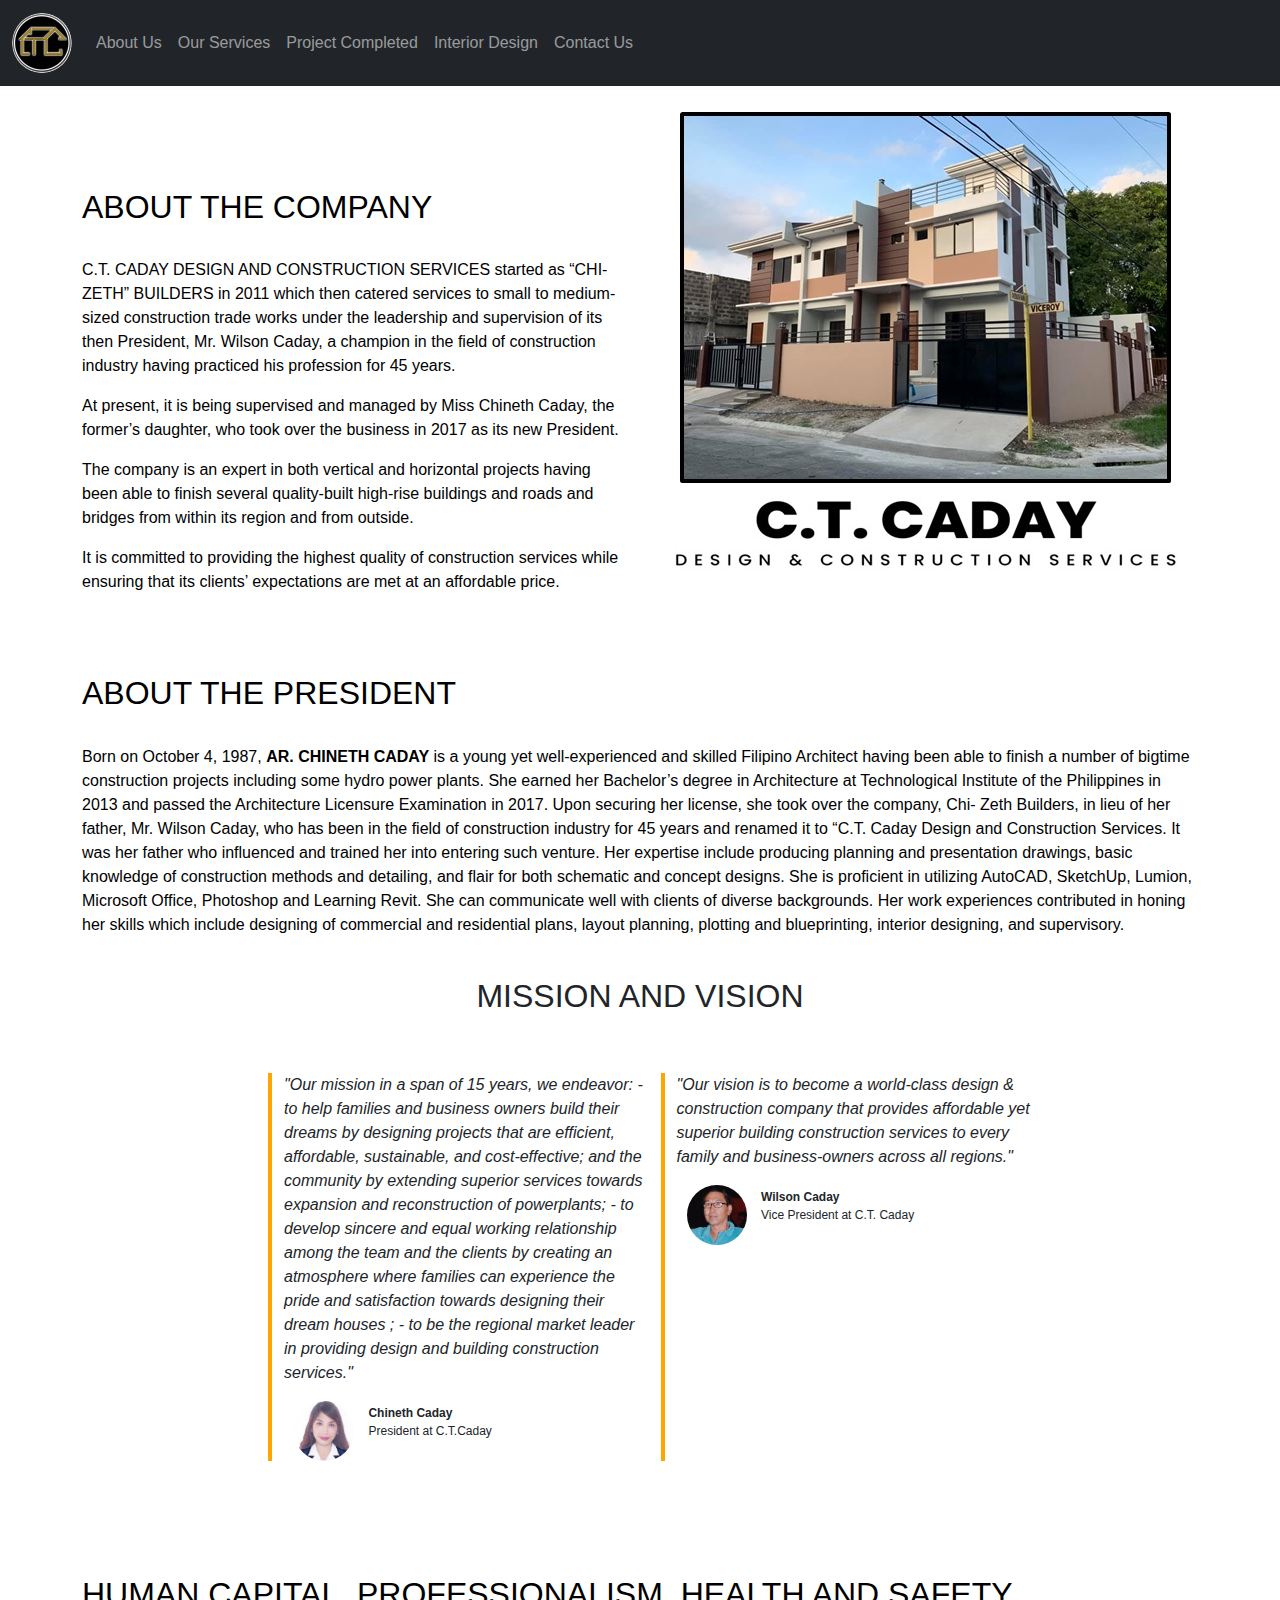
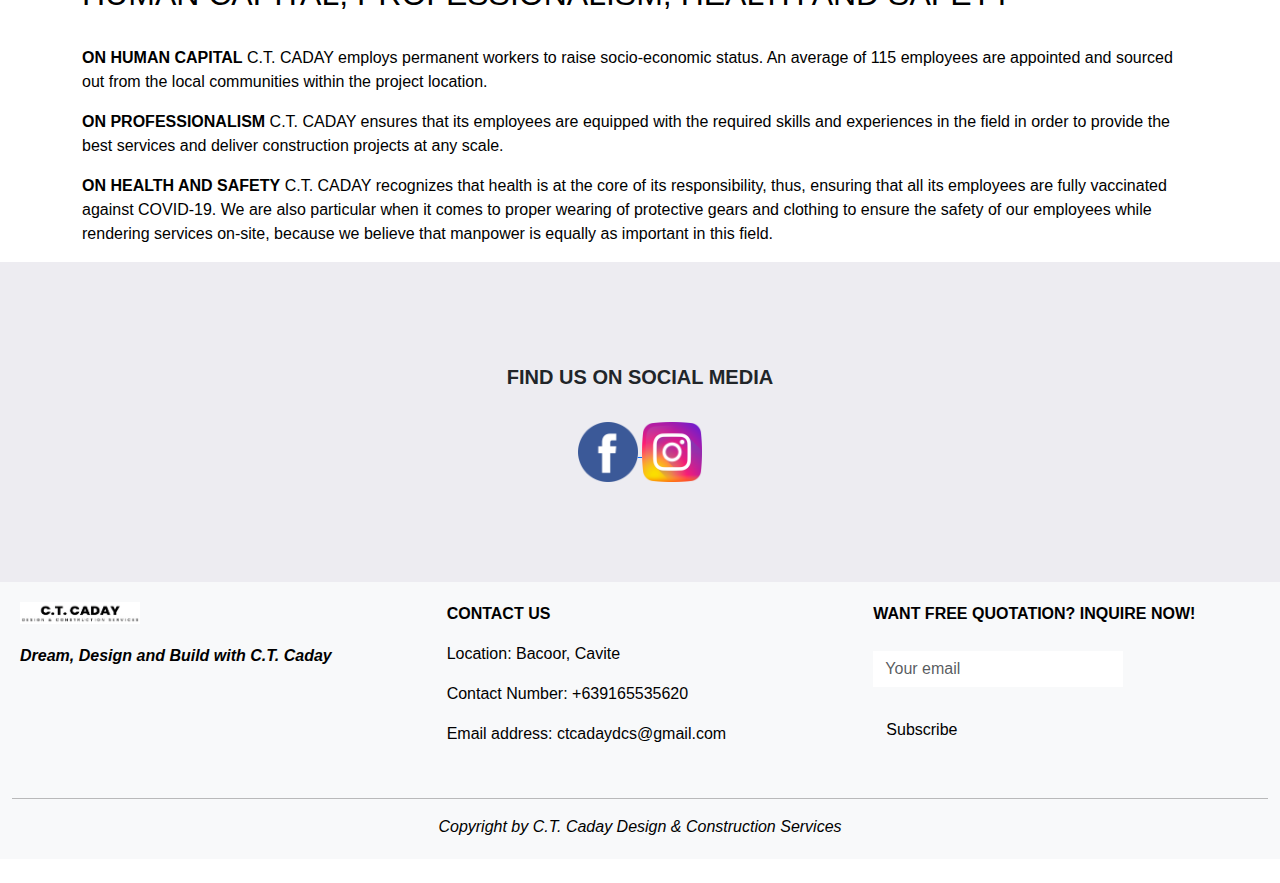
<file: index.html>
<!DOCTYPE html>
<html lang="en">

<head>
    <meta charset="UTF-8">
    <meta http-equiv="X-UA-Compatible" content="IE=edge">
    <meta name="viewport" content="width=device-width, initial-scale=1.0">
    <link href="https://cdn.jsdelivr.net/npm/bootstrap@5.2.3/dist/css/bootstrap.min.css" rel="stylesheet">
    <script src="https://cdn.jsdelivr.net/npm/bootstrap@5.2.3/dist/js/bootstrap.bundle.min.js"></script>
    <link rel="stylesheet" href="style.css">
    <link rel="stylesheet" href="https://stackpath.bootstrapcdn.com/font-awesome/4.7.0/css/font-awesome.min.css">
    <title>CTCaday Construction</title>
</head>

<body>
    <!---navbar start-->

    <nav class="navbar navbar-expand-sm bg-dark navbar-dark fixed-top">
        <div class="container-fluid">
            <a class="navbar-brand" href="index.html"> <img src="ctlogo.jpg" alt="Logo" style="width:60px;"
                    class="rounded-pill"> </a>
            <button class="navbar-toggler" type="button" data-bs-toggle="collapse" data-bs-target="#collapsibleNavbar">
                <span class="navbar-toggler-icon"></span>
            </button>
            <div class="collapse navbar-collapse" id="collapsibleNavbar">
                <ul class="navbar-nav">
                    <li class="nav-item">
                        <a class="nav-link" href="index.html">About Us</a>
                    </li>
                    <li class="nav-item">
                        <a class="nav-link" href="services.html">Our Services</a>
                    </li>
                    <li class="nav-item">
                        <a class="nav-link" href="projects.html">Project Completed</a>
                    </li>
                    <li class="nav-item">
                        <a class="nav-link" href="interior.html">Interior Design</a>
                    </li>
                    <li class="nav-item">
                        <a class="nav-link" href="contact.html">Contact Us</a>
                    </li>
                </ul>
            </div>
        </div>
    </nav>

    <!---banner-->
    <section id="banner">
        <div class="container">
            <div class="row">
                <div class="col-md-6">
                    <h1 class="HTitle"> </h1>
                    <br>
                    <h2> ABOUT THE COMPANY</h2>
                    <br>
                    <p> C.T. CADAY DESIGN AND CONSTRUCTION SERVICES started as “CHI-ZETH” BUILDERS in 2011 which then
                        catered services to small to medium-sized construction trade works under the leadership and
                        supervision of its then President, Mr. Wilson Caday, a champion in the field of construction
                        industry having practiced his profession for 45 years.</p>
                    <p>At present, it is being supervised and managed by Miss Chineth Caday, the former’s daughter,
                        who took over the business in 2017 as its new President. </p>

                    <p>The company is an expert in both vertical and horizontal projects having been able to finish
                        several quality-built high-rise buildings and roads and bridges from within its region and from
                        outside.
                    </p>
                    <p>It is committed to providing the highest quality of construction services while ensuring that
                        its clients’ expectations are met at an affordable price.</p>
                </div>
                <div class="col-md-6 text-center mt-5">
                    <img src="project1.jpg" class="img-fluid"> <img src="ctname.jpg" class="img-fluid">
                </div>
            </div>
        </div>
    </section>

    <section id="banner">
        <div class="container">
            <div class="row">
                <div class="col-md-12">

                    <h2> ABOUT THE PRESIDENT</h2>
                    <br>
                    <p>Born on October 4, 1987, <b>AR. CHINETH CADAY</b> is a young yet
                        well-experienced and skilled Filipino Architect having been able to
                        finish a number of bigtime construction projects including some
                        hydro power plants.
                        She earned her Bachelor’s degree in Architecture at
                        Technological Institute of the Philippines in 2013 and passed the
                        Architecture Licensure Examination in 2017.

                        Upon securing her license, she took over the company, Chi-
                        Zeth Builders, in lieu of her father, Mr. Wilson Caday, who has

                        been in the field of construction industry for 45 years and renamed
                        it to “C.T. Caday Design and Construction Services. It was her
                        father who influenced and trained her into entering such venture.
                        Her expertise include producing planning and presentation
                        drawings, basic knowledge of construction methods and detailing,
                        and flair for both schematic and concept designs. She is proficient
                        in utilizing AutoCAD, SketchUp, Lumion, Microsoft Office,
                        Photoshop and Learning Revit. She can communicate well with
                        clients of diverse backgrounds.
                        Her work experiences contributed in honing her skills which
                        include designing of commercial and residential plans, layout
                        planning, plotting and blueprinting, interior designing, and
                        supervisory.
                    </p>
                </div>

            </div>
        </div>

    </section>

    <!---MISSION AND VISION-->
    <BR>
    <section id="Calling">
        <div class="container">
            <h2 class="title text-center">MISSION AND VISION </h2>
            <div class="row offset-2">
                <div class="col-md-5 News">
                    <p><i>"Our mission in a span of 15 years, we endeavor:
                            - to help families and business owners build their dreams by designing projects that are
                            efficient, affordable, sustainable, and cost-effective; and the community by extending
                            superior
                            services towards expansion and reconstruction of powerplants;

                            - to develop sincere and equal working relationship among the team and the clients by
                            creating
                            an atmosphere where families can experience the pride and satisfaction towards designing
                            their
                            dream houses ;

                            - to be the regional market leader in providing design and building construction
                            services."</i>
                    </p>
                    <img src="chyn.jpg">
                    <p class="user-details"><b>Chineth Caday</b><br>President at C.T.Caday</p>
                </div>
                <div class="col-md-5 News">
                    <p> <i>"Our vision is to become a world-class design & construction company that provides affordable
                            yet
                            superior building
                            construction services to every family and business-owners across all regions."</i>
                    </p>
                    <img src="wilson.jpg">
                    <p class="user-details"><b>Wilson Caday</b><br>Vice President at C.T. Caday</p>
                </div>
            </div>
        </div>
        <section id="banner">
            <div class="container">

                <div class="col-md-12">
                    <h2> HUMAN CAPITAL, PROFESSIONALISM, HEALTH AND SAFETY</h2>
                    <br>
                    <p>

                        <b>ON HUMAN CAPITAL</b>
                        C.T. CADAY employs permanent workers to raise
                        socio-economic status. An average of 115 employees are
                        appointed and sourced out from the local communities
                        within the project location.
                    </p>

                    <p> <b>ON PROFESSIONALISM </b>
                        C.T. CADAY ensures that its employees are equipped with
                        the required skills and experiences in the field in order to
                        provide the best services and deliver construction projects
                        at any scale.</p>

                    <p> <b>ON HEALTH AND SAFETY</b>
                        C.T. CADAY recognizes that health is at the core of its
                        responsibility, thus, ensuring that all its employees are
                        fully vaccinated against COVID-19.
                        We are also particular when it comes to proper wearing of
                        protective gears and clothing to ensure the safety of our
                        employees while rendering services on-site, because we
                        believe that manpower is equally as important in this field.</p>




                    </p>
                </div>

            </div>
            </div>

        </section>




        <!---Social Media-->
        <section id="social-media">
            <div class="container text-center">
                <p>FIND US ON SOCIAL MEDIA</p>
                <div class="social-icons">
                    <a href="https://www.facebook.com/ctcaday"> <img src="fblogo.png"> </a>
                    <a href="https://www.instagram.com/ctcaday"> <img src="iglogo.png"> </a>
                </div>
            </div>
        </section>

        <!---Footer-->
        <section id="footer">

            <div class="container-fluid bg-light">
                <div class="row">
                    <div class="col-md-4 footer-box">
                        <img src="ctname.jpg">
                        <p><i><b>Dream, Design and Build with C.T. Caday</b> </i></p>
                    </div>
                    <div class="col-md-4 footer-box">
                        <p><b>CONTACT US</b></p>
                        <p>Location: Bacoor, Cavite</p>
                        <p>Contact Number: +639165535620</p>
                        <p>Email address: ctcadaydcs@gmail.com</p>
                    </div>
                    <div class="col-md-4 footer-box">
                        <p><b>WANT FREE QUOTATION? INQUIRE NOW! </b></p>
                        <input type="email" class="form-control" placeholder="Your email">
                        <br> <button type="button" class="btn btn-light"> Subscribe</button>
                    </div>
                </div>
                <hr>
                <p class="copyright"><i>Copyright by C.T. Caday Design & Construction Services</i> </p>
            </div>
        </section>
        </div>
        <br>
</body>

</html>
</file>
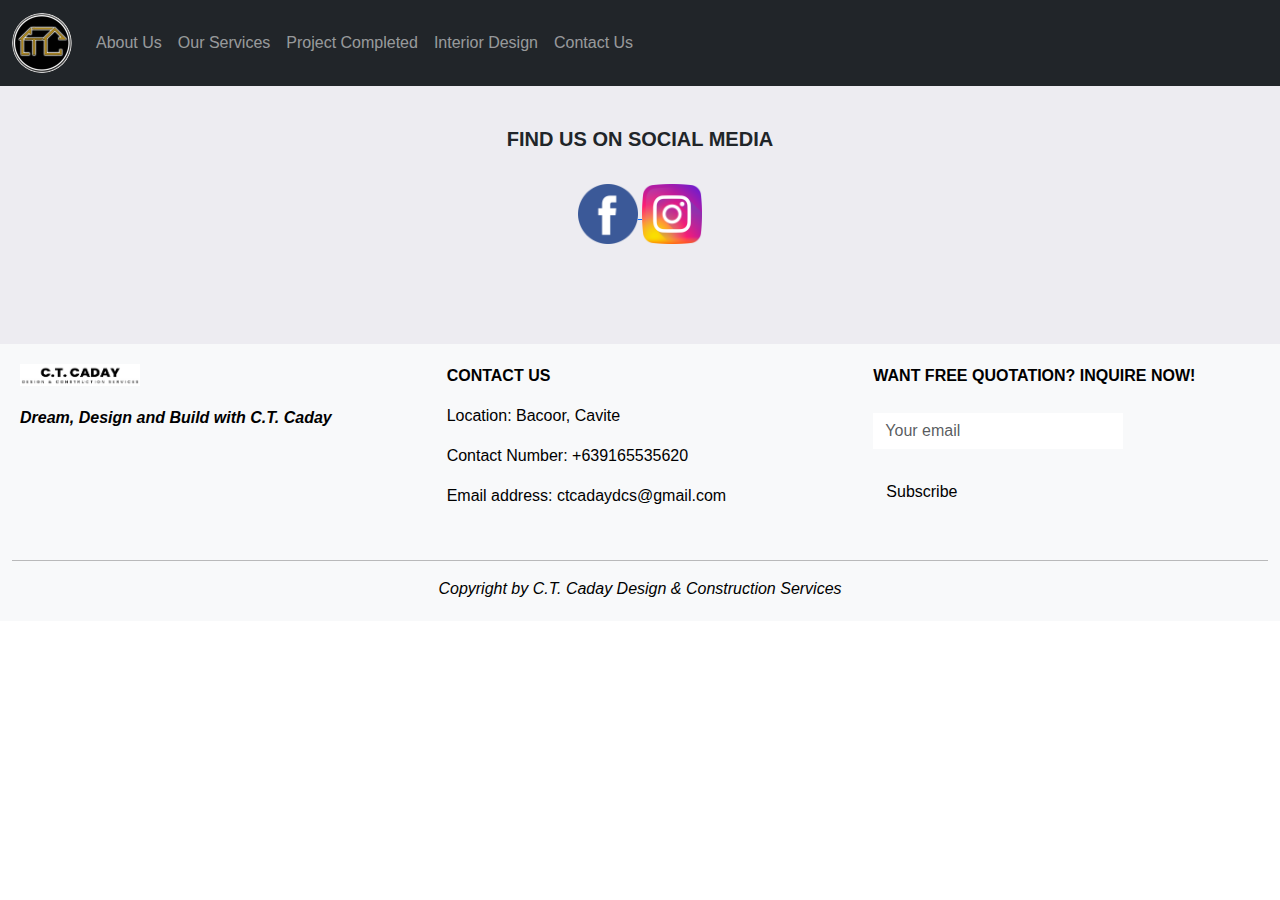
<file: contact.html>
<!DOCTYPE html>
<html lang="en">

<head>
    <meta charset="UTF-8">
    <meta http-equiv="X-UA-Compatible" content="IE=edge">
    <meta name="viewport" content="width=device-width, initial-scale=1.0">
    <link href="https://cdn.jsdelivr.net/npm/bootstrap@5.2.3/dist/css/bootstrap.min.css" rel="stylesheet">
    <script src="https://cdn.jsdelivr.net/npm/bootstrap@5.2.3/dist/js/bootstrap.bundle.min.js"></script>
    <link rel="stylesheet" href="style.css">
    <link rel="stylesheet" href="https://stackpath.bootstrapcdn.com/font-awesome/4.7.0/css/font-awesome.min.css">
    <title>CTCaday Construction</title>
</head>

<body>
    <!---navbar start-->
    <br>
    <nav class="navbar navbar-expand-sm bg-dark navbar-dark fixed-top">
        <div class="container-fluid">
            <a class="navbar-brand" href="index.html"> <img src="ctlogo.jpg" alt="Logo" style="width:60px;"
                    class="rounded-pill"> </a>
            <button class="navbar-toggler" type="button" data-bs-toggle="collapse" data-bs-target="#collapsibleNavbar">
                <span class="navbar-toggler-icon"></span>
            </button>
            <div class="collapse navbar-collapse" id="collapsibleNavbar">
                <ul class="navbar-nav">
                    <li class="nav-item">
                        <a class="nav-link" href="index.html">About Us</a>
                    </li>
                    <li class="nav-item">
                        <a class="nav-link" href="services.html">Our Services</a>
                    </li>
                    <li class="nav-item">
                        <a class="nav-link" href="projects.html">Project Completed</a>
                    </li>
                    <li class="nav-item">
                        <a class="nav-link" href="interior.html">Interior Design</a>
                    </li>
                    <li class="nav-item">
                        <a class="nav-link" href="contact.html">Contact Us</a>
                    </li>
                </ul>
            </div>
        </div>
    </nav>



    <!---Social Media-->
    <section id="social-media">
        <div class="container text-center">
            <p>FIND US ON SOCIAL MEDIA</p>
            <div class="social-icons">
                <a href="https://www.facebook.com/ctcaday"> <img src="fblogo.png"> </a>
                <a href="https://www.instagram.com/ctcaday"> <img src="iglogo.png"> </a>
            </div>
        </div>
    </section>

    <!---Footer-->
    <section id="footer">

        <div class="container-fluid bg-light">
            <div class="row">
                <div class="col-md-4 footer-box">
                    <img src="ctname.jpg">
                    <p><i><b>Dream, Design and Build with C.T. Caday</b> </i></p>
                </div>
                <div class="col-md-4 footer-box">
                    <p><b>CONTACT US</b></p>
                    <p>Location: Bacoor, Cavite</p>
                    <p>Contact Number: +639165535620</p>
                    <p>Email address: ctcadaydcs@gmail.com</p>
                </div>
                <div class="col-md-4 footer-box">
                    <p><b>WANT FREE QUOTATION? INQUIRE NOW! </b></p>
                    <input type="email" class="form-control" placeholder="Your email">
                    <br> <button type="button" class="btn btn-light"> Subscribe</button>
                </div>
            </div>
            <hr>
            <p class="copyright"><i>Copyright by C.T. Caday Design & Construction Services</i> </p>
        </div>
    </section>
    </div>
    <br>
</body>

</html>
</file>
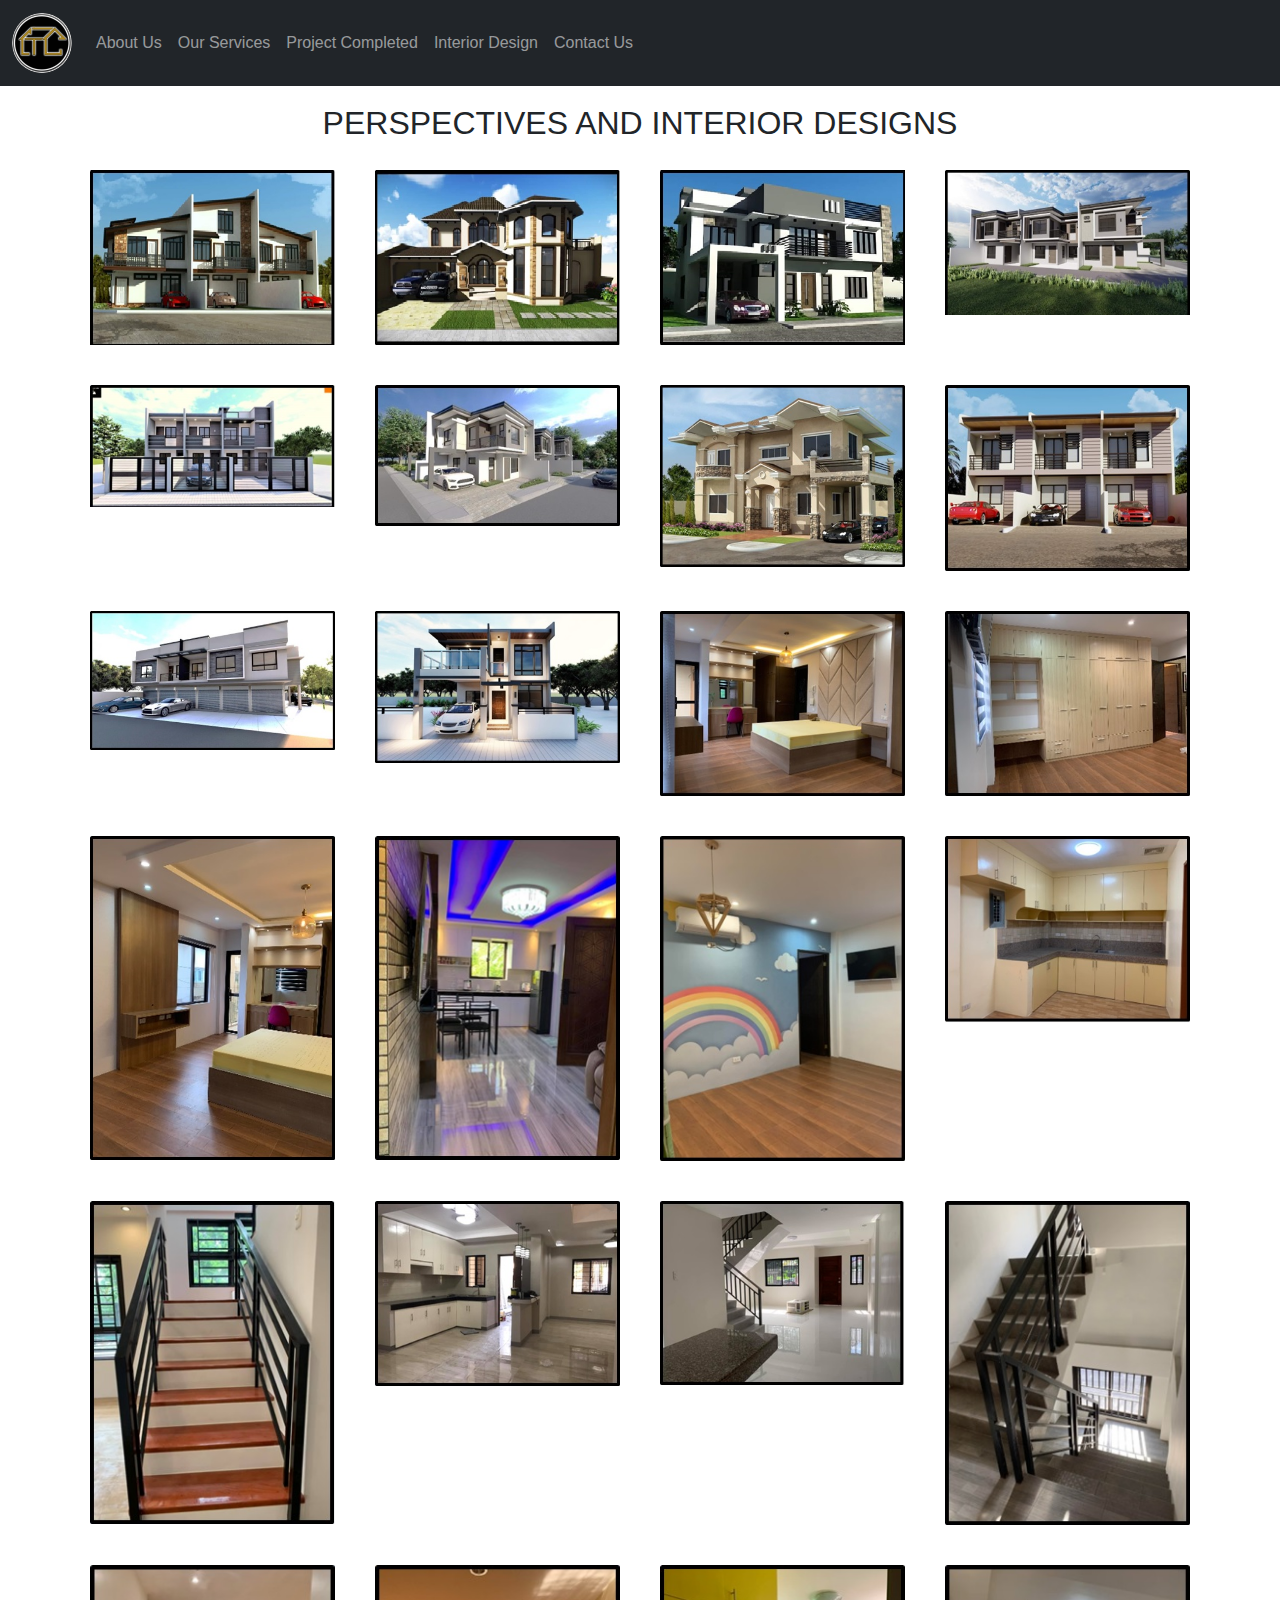
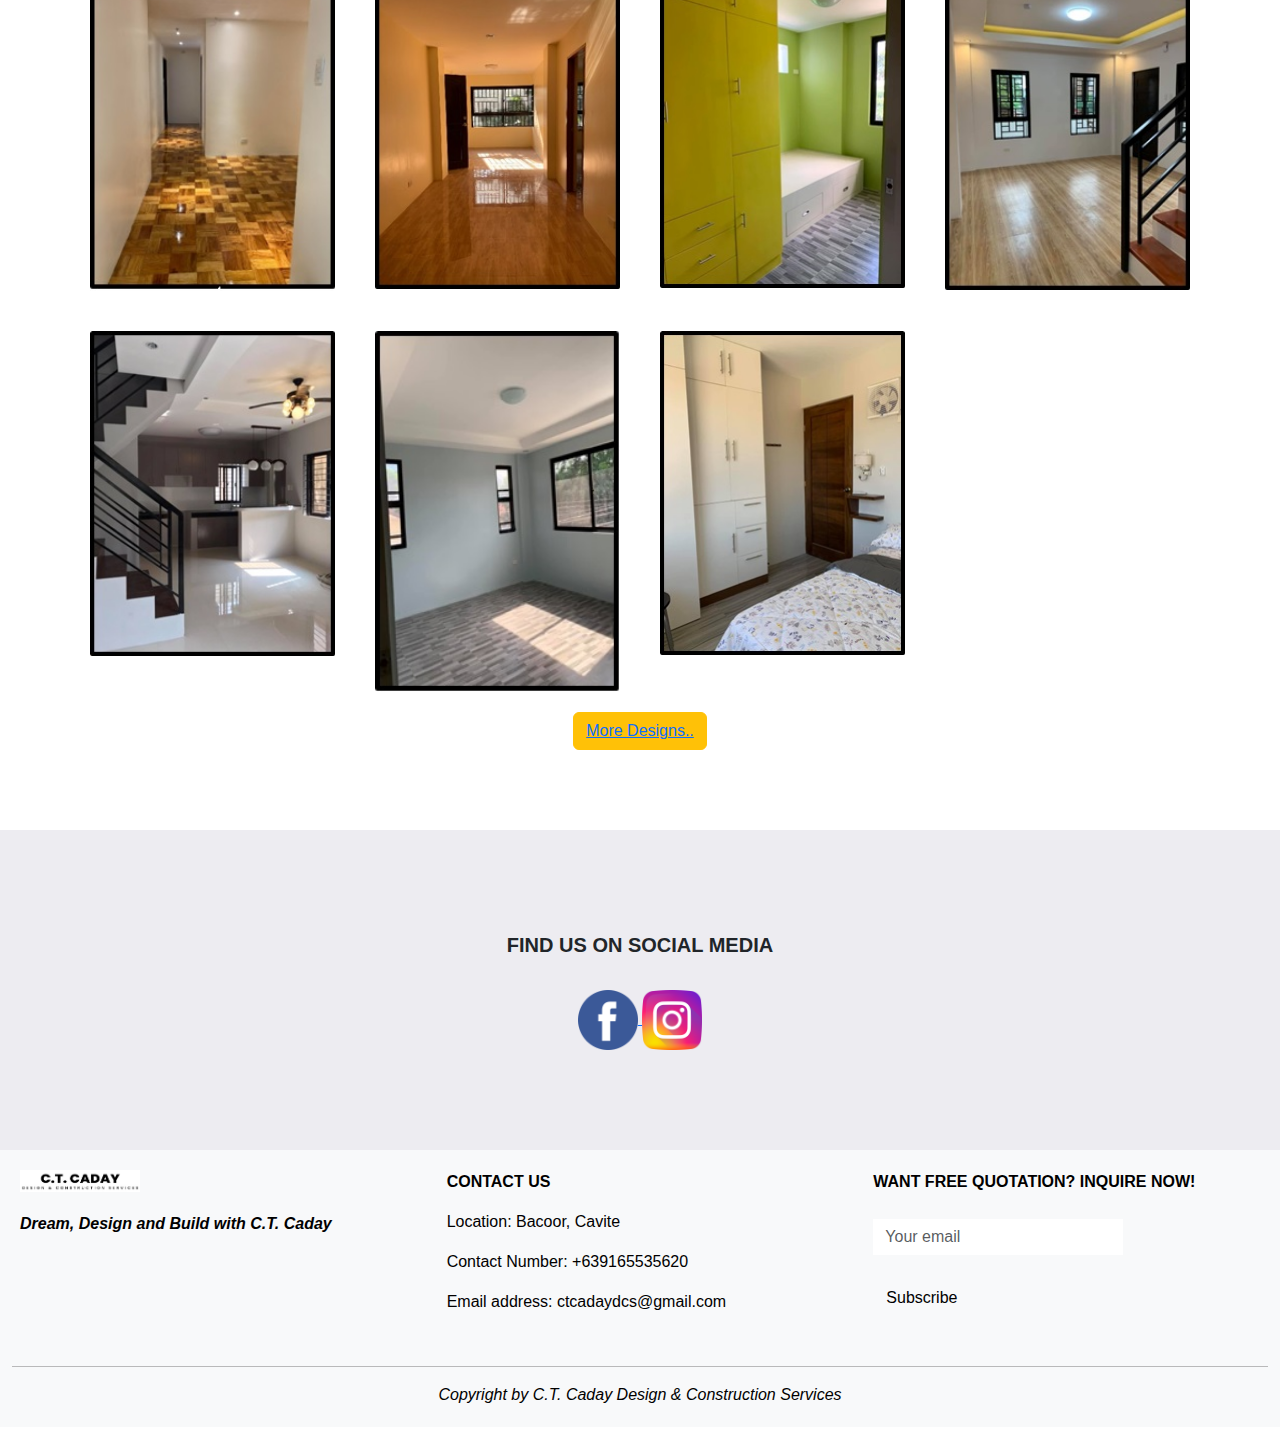
<file: interior.html>
<!DOCTYPE html>
<html lang="en">

<head>
    <meta charset="UTF-8">
    <meta http-equiv="X-UA-Compatible" content="IE=edge">
    <meta name="viewport" content="width=device-width, initial-scale=1.0">

    <link href="https://cdn.jsdelivr.net/npm/bootstrap@5.2.3/dist/css/bootstrap.min.css" rel="stylesheet">
    <script src="https://cdn.jsdelivr.net/npm/bootstrap@5.3.0-alpha1/dist/js/bootstrap.bundle.min.js"></script>
    <script src="https://stackpath.bootstrapcdn.com/bootstrap/4.2.1/js/bootstrap.min.js"></script>
    <link rel="stylesheet" href="style.css">
    <link rel="stylesheet" href="https://stackpath.bootstrapcdn.com/font-awesome/4.7.0/css/font-awesome.min.css">


    <title>CTCaday Construction</title>
</head>

<body>
    <!---navbar start-->
    <br>
    <nav class="navbar navbar-expand-sm bg-dark navbar-dark fixed-top">
        <div class="container-fluid">
            <a class="navbar-brand" href="index.html"> <img src="ctlogo.jpg" alt="Logo" style="width:60px;"
                    class="rounded-pill"> </a>
            <button class="navbar-toggler" type="button" data-bs-toggle="collapse" data-bs-target="#collapsibleNavbar">
                <span class="navbar-toggler-icon"></span>
            </button>
            <div class="collapse navbar-collapse" id="collapsibleNavbar">
                <ul class="navbar-nav">
                    <li class="nav-item">
                        <a class="nav-link" href="index.html">About Us</a>
                    </li>
                    <li class="nav-item">
                        <a class="nav-link" href="services.html">Our Services</a>
                    </li>
                    <li class="nav-item">
                        <a class="nav-link" href="projects.html">Project Completed</a>
                    </li>
                    <li class="nav-item">
                        <a class="nav-link" href="interior.html">Interior Design</a>
                    </li>
                    <li class="nav-item">
                        <a class="nav-link" href="contact.html">Contact Us</a>
                    </li>
                </ul>
            </div>
        </div>
    </nav>



    <section id="services">
        <div class="container text-center">
            <h2 class="display-8">PERSPECTIVES AND INTERIOR DESIGNS </h2>
            <div class="row text-center">
                <div class="col-md-3 services">
                    <img class="img-fluid" src="pers1.jpg" alt="food" width="900" height="300">
                </div>
                <div class="col-md-3 services">
                    <img class="img-fluid" src="pers2.jpg" alt="food" width="900" height="300">
                </div>
                <div class="col-md-3 services">
                    <img class="img-fluid" src="pers3.jpg" alt="food" width="900" height="300">
                </div>
                <div class="col-md-3 services">
                    <img class="img-fluid" src="pers4.jpg" alt="food" width="900" height="300">
                </div>
                <div class="col-md-3 services">
                    <img class="img-fluid" src="pers5.jpg" alt="food" width="900" height="300">
                </div>
                <div class="col-md-3 services">
                    <img class="img-fluid" src="pers6.jpg" alt="food" width="900" height="300">
                </div>
                <div class="col-md-3 services">
                    <img class="img-fluid" src="pers7.jpg" alt="food" width="900" height="300">
                </div>
                <div class="col-md-3 services">
                    <img class="img-fluid" src="pers8.jpg" alt="food" width="900" height="300">
                </div>
                <div class="col-md-3 services">
                    <img class="img-fluid" src="pers9.jpg" alt="food" width="900" height="300">
                </div>
                <div class="col-md-3 services">
                    <img class="img-fluid" src="pers10.jpg" alt="food" width="900" height="300">
                </div>

                <div class="col-md-3 services">
                    <img class="img-fluid" src="int1.jpg" alt="food" width="900" height="300">

                </div>
                <div class="col-md-3 services">
                    <img class="img-fluid" src="int2.jpg" alt="doctor" width="900" height="300">

                </div>
                <div class="col-md-3 services">
                    <img class="img-fluid" src="int3.jpg" alt="donation" width="900" height="300">

                </div>
                <div class="col-md-3 services">
                    <img class="img-fluid" src="int4.jpg" alt="donation" width="900" height="300">

                </div>
                <div class="col-md-3 services">
                    <img class="img-fluid" src="int5.jpg" alt="donation" width="900" height="300">

                </div>
                <div class="col-md-3 services">
                    <img class="img-fluid" src="int6.jpg" alt="donation" width="900" height="300">

                </div>
                <div class="col-md-3 services">
                    <img class="img-fluid" src="int7.jpg" alt="donation" width="900" height="300">

                </div>
                <div class="col-md-3 services">
                    <img class="img-fluid" src="int8.jpg" alt="donation" width="900" height="300">

                </div>
                <div class="col-md-3 services">
                    <img class="img-fluid" src="int9.jpg" alt="donation" width="900" height="300">

                </div>
                <div class="col-md-3 services">
                    <img class="img-fluid" src="int10.jpg" alt="donation" width="900" height="300">

                </div>
                <div class="col-md-3 services">
                    <img class="img-fluid" src="int11.jpg" alt="donation" width="900" height="300">

                </div>
                <div class="col-md-3 services">
                    <img class="img-fluid" src="int12.jpg" alt="donation" width="900" height="300">

                </div>
                <div class="col-md-3 services">
                    <img class="img-fluid" src="int13.jpg" alt="donation" width="900" height="300">

                </div>
                <div class="col-md-3 services">
                    <img class="img-fluid" src="int14.jpg" alt="donation" width="900" height="300">

                </div>
                <div class="col-md-3 services">
                    <img class="img-fluid" src="int15.jpg" alt="donation" width="900" height="300">

                </div>
                <div class="col-md-3 services">
                    <img class="img-fluid" src="int16.jpg" alt="donation" width="900" height="300">

                </div>
                <div class="col-md-3 services">
                    <img class="img-fluid" src="int17.jpg" alt="donation" width="900" height="300">

                </div>

            </div>




            <button type="button" class="btn btn-warning"><a href="interior.html">More
                    Designs..</a></button>
        </div>
    </section>




    <!---Social Media-->
    <section id="social-media">
        <div class="container text-center">
            <p>FIND US ON SOCIAL MEDIA</p>
            <div class="social-icons">
                <a href="https://www.facebook.com/ctcaday"> <img src="fblogo.png"> </a>
                <a href="https://www.instagram.com/ctcaday"> <img src="iglogo.png"> </a>
            </div>
        </div>
    </section>

    <!---Footer-->
    <section id="footer">

        <div class="container-fluid bg-light">
            <div class="row">
                <div class="col-md-4 footer-box">
                    <img src="ctname.jpg">
                    <p><i><b>Dream, Design and Build with C.T. Caday</b> </i></p>
                </div>
                <div class="col-md-4 footer-box">
                    <p><b>CONTACT US</b></p>
                    <p>Location: Bacoor, Cavite</p>
                    <p>Contact Number: +639165535620</p>
                    <p>Email address: ctcadaydcs@gmail.com</p>
                </div>
                <div class="col-md-4 footer-box">
                    <p><b>WANT FREE QUOTATION? INQUIRE NOW! </b></p>
                    <input type="email" class="form-control" placeholder="Your email">
                    <br> <button type="button" class="btn btn-light"> Subscribe</button>
                </div>
            </div>
            <hr>
            <p class="copyright"><i>Copyright by C.T. Caday Design & Construction Services</i> </p>
        </div>
    </section>
    </div>
    <br>
</body>

</html>
</file>
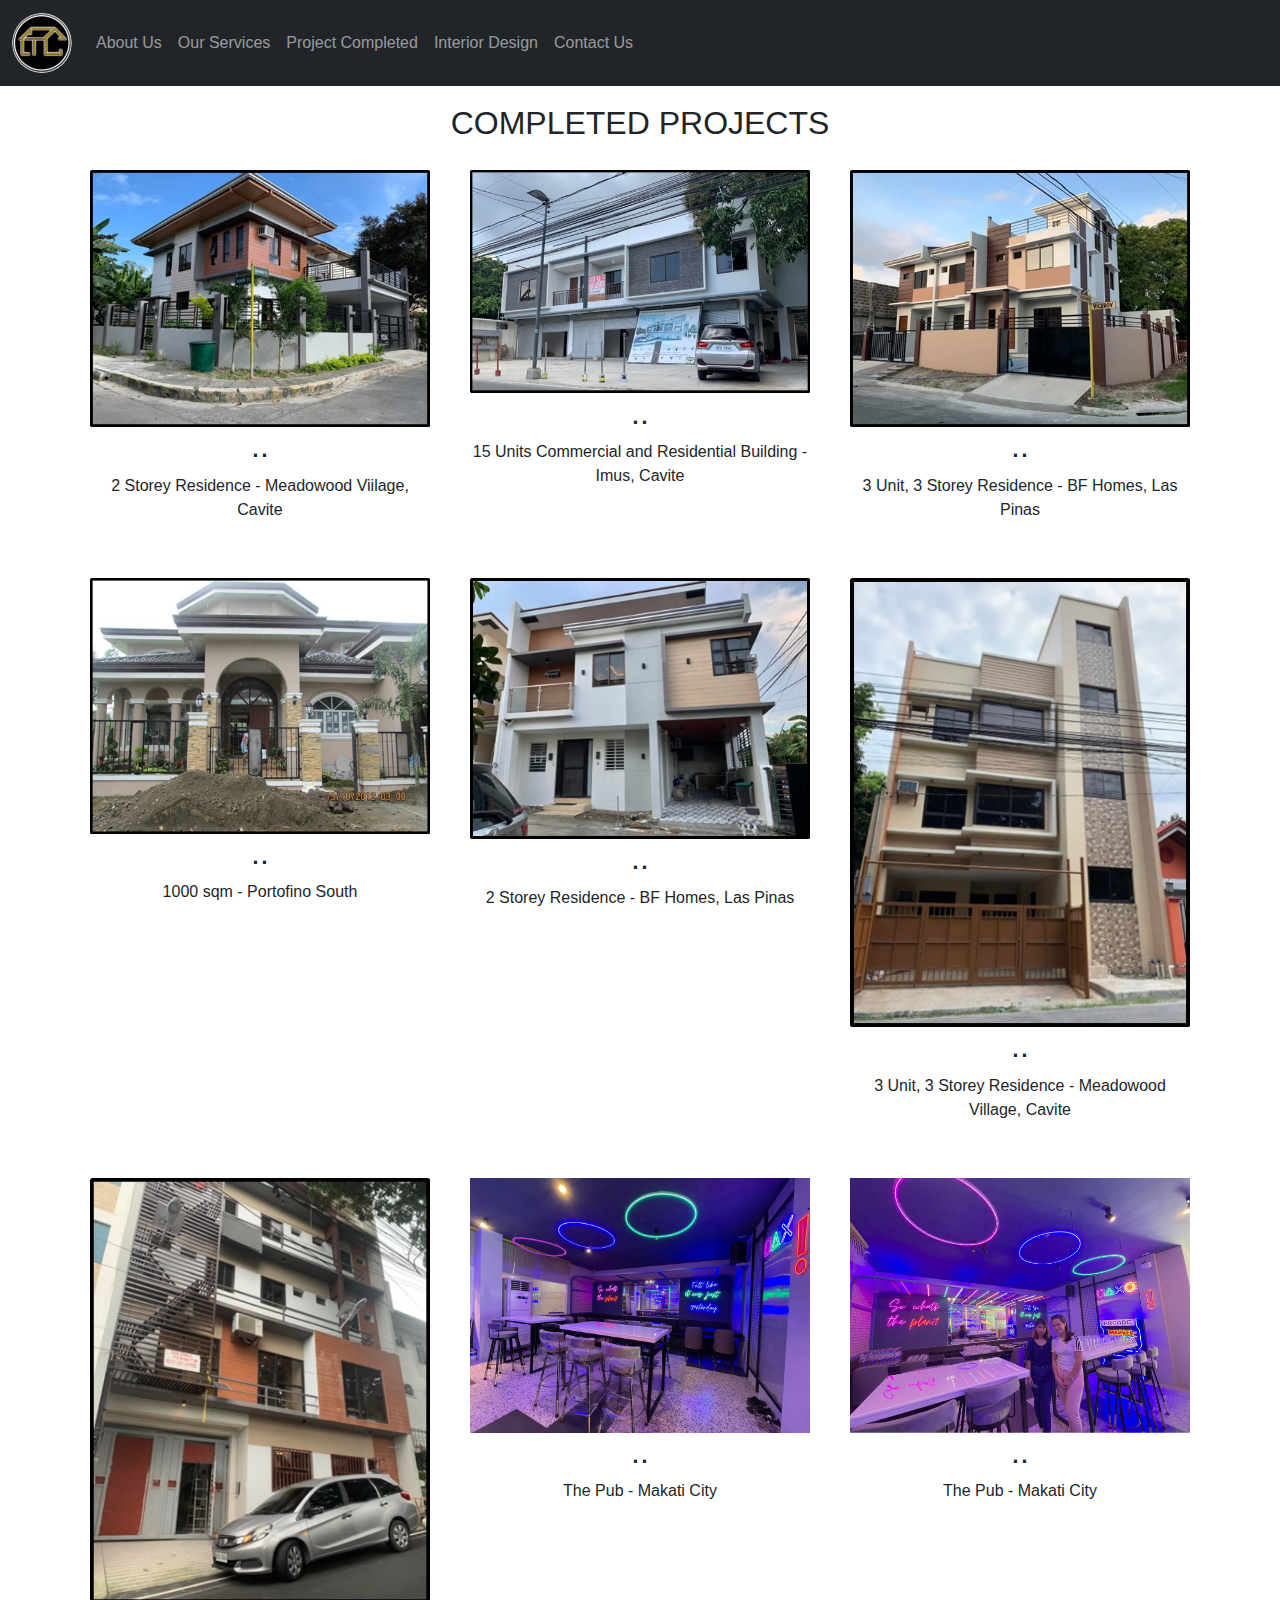
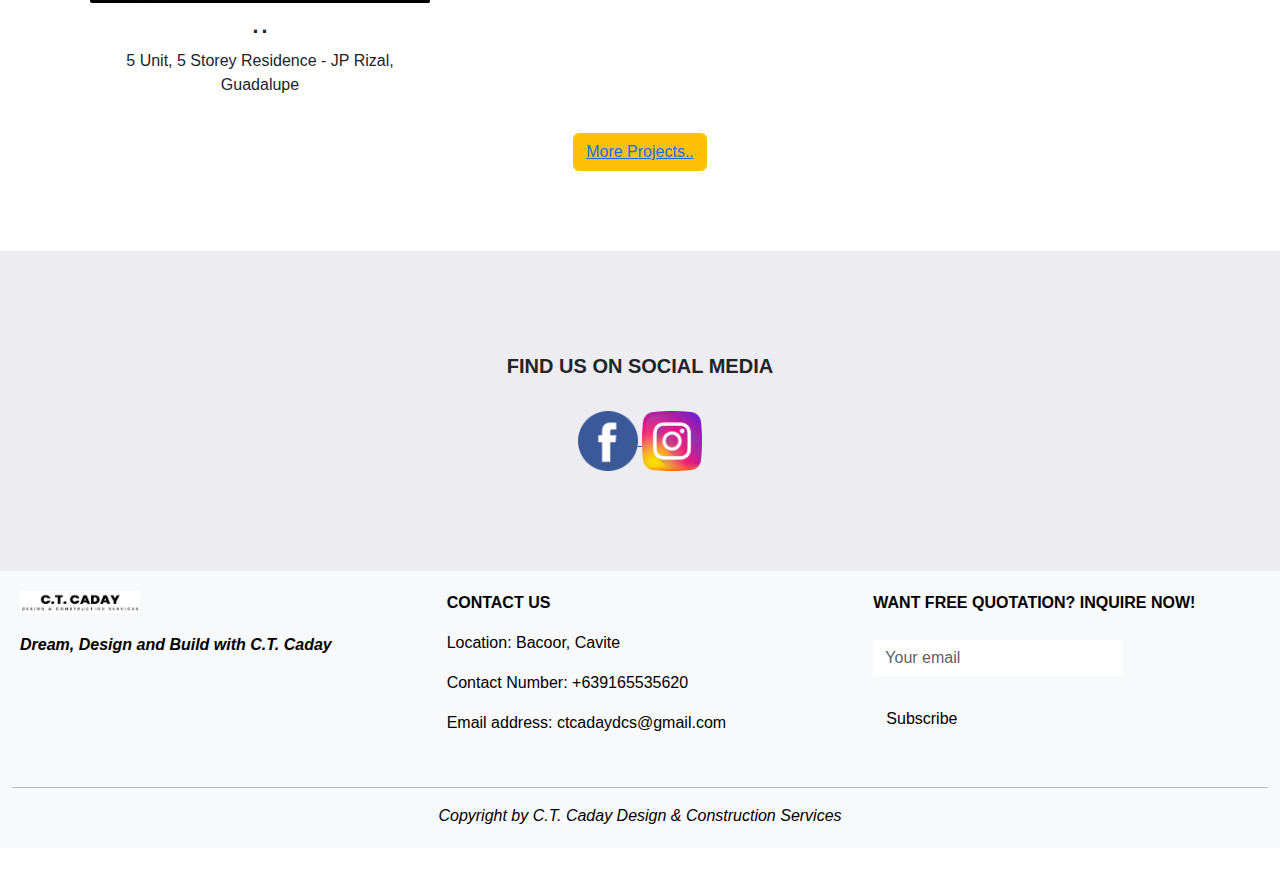
<file: projects.html>
<!DOCTYPE html>
<html lang="en">

<head>
    <meta charset="UTF-8">
    <meta http-equiv="X-UA-Compatible" content="IE=edge">
    <meta name="viewport" content="width=device-width, initial-scale=1.0">
    <link href="https://cdn.jsdelivr.net/npm/bootstrap@5.2.3/dist/css/bootstrap.min.css" rel="stylesheet">
    <script src="https://cdn.jsdelivr.net/npm/bootstrap@5.2.3/dist/js/bootstrap.bundle.min.js"></script>
    <link rel="stylesheet" href="style.css">
    <link rel="stylesheet" href="https://stackpath.bootstrapcdn.com/font-awesome/4.7.0/css/font-awesome.min.css">
    <title>CTCaday Construction</title>
</head>

<body>
    <!---navbar start-->
    <br>
    <nav class="navbar navbar-expand-sm bg-dark navbar-dark fixed-top">
        <div class="container-fluid">
            <a class="navbar-brand" href="index.html"> <img src="ctlogo.jpg" alt="Logo" style="width:60px;"
                    class="rounded-pill"> </a>
            <button class="navbar-toggler" type="button" data-bs-toggle="collapse" data-bs-target="#collapsibleNavbar">
                <span class="navbar-toggler-icon"></span>
            </button>
            <div class="collapse navbar-collapse" id="collapsibleNavbar">
                <ul class="navbar-nav">
                    <li class="nav-item">
                        <a class="nav-link" href="index.html">About Us</a>
                    </li>
                    <li class="nav-item">
                        <a class="nav-link" href="services.html">Our Services</a>
                    </li>
                    <li class="nav-item">
                        <a class="nav-link" href="projects.html">Project Completed</a>
                    </li>
                    <li class="nav-item">
                        <a class="nav-link" href="interior.html">Interior Design</a>
                    </li>
                    <li class="nav-item">
                        <a class="nav-link" href="contact.html">Contact Us</a>
                    </li>
                </ul>
            </div>
        </div>
    </nav>


    <!---services-->
    <section id="services">
        <div class="container text-center">
            <h2 class="display-8">COMPLETED PROJECTS </h2>
            <div class="row text-center">
                <div class="col-md-4 services">
                    <img class="img-fluid" src="project3.jpg" alt="doctor" width="1100" height="500">
                    <h2> ..</h2>
                    <p> 2 Storey Residence - Meadowood Viilage, Cavite</p>
                </div>
                <div class="col-md-4 services">
                    <img class="img-fluid" src="project2.jpg" alt="food" width="1100" height="500">
                    <h2> ..</h2>
                    <p>15 Units Commercial and Residential Building - Imus, Cavite</p>
                </div>

                <div class="col-md-4 services">
                    <img class="img-fluid" src="project1.jpg" alt="donation" width="1100" height="100">
                    <h2> ..</h2>
                    <p> 3 Unit, 3 Storey Residence - BF Homes, Las Pinas</p>
                </div>


                <div class="col-md-4 services">
                    <img class="img-fluid" src="project4.jpg" alt="food" width="1100" height="500">
                    <h2> ..</h2>
                    <p>1000 sqm - Portofino South</p>
                </div>

                <div class="col-md-4 services">
                    <img class="img-fluid" src="project5.jpg" alt="food" width="1100" height="500">
                    <h2> ..</h2>
                    <p>2 Storey Residence - BF Homes, Las Pinas</p>
                </div>
                <div class="col-md-4 services">
                    <img class="img-fluid" src="project6.jpg" alt="food" width="1100" height="500">
                    <h2> ..</h2>
                    <p>3 Unit, 3 Storey Residence - Meadowood Village, Cavite</p>
                </div>
                <div class="col-md-4 services">
                    <img class="img-fluid" src="project7.jpg" alt="food" width="1100" height="500">
                    <h2> ..</h2>
                    <p>5 Unit, 5 Storey Residence - JP Rizal, Guadalupe</p>
                </div>
                <div class="col-md-4 services">
                    <img class="img-fluid" src="project8.jpg" alt="food" width="1100" height="500">
                    <h2> ..</h2>
                    <p> The Pub - Makati City</p>
                </div>
                <div class="col-md-4 services">
                    <img class="img-fluid" src="project9.jpg" alt="food" width="1100" height="500">
                    <h2> ..</h2>
                    <p>The Pub - Makati City</p>
                </div>
            </div>
            <button type="button" class="btn btn-warning"><a href="projects.html">More
                    Projects..</a></button>
        </div>
    </section>


    <!---Social Media-->
    <section id="social-media">
        <div class="container text-center">
            <p>FIND US ON SOCIAL MEDIA</p>
            <div class="social-icons">
                <a href="https://www.facebook.com/ctcaday"> <img src="fblogo.png"> </a>
                <a href="https://www.instagram.com/ctcaday"> <img src="iglogo.png"> </a>
            </div>
        </div>
    </section>

    <!---Footer-->
    <section id="footer">

        <div class="container-fluid bg-light">
            <div class="row">
                <div class="col-md-4 footer-box">
                    <img src="ctname.jpg">
                    <p><i><b>Dream, Design and Build with C.T. Caday</b> </i></p>
                </div>
                <div class="col-md-4 footer-box">
                    <p><b>CONTACT US</b></p>
                    <p>Location: Bacoor, Cavite</p>
                    <p>Contact Number: +639165535620</p>
                    <p>Email address: ctcadaydcs@gmail.com</p>
                </div>
                <div class="col-md-4 footer-box">
                    <p><b>WANT FREE QUOTATION? INQUIRE NOW! </b></p>
                    <input type="email" class="form-control" placeholder="Your email">
                    <br> <button type="button" class="btn btn-light"> Subscribe</button>
                </div>
            </div>
            <hr>
            <p class="copyright"><i>Copyright by C.T. Caday Design & Construction Services</i> </p>
        </div>
    </section>
    </div>
    <br>
</body>

</html>
</file>
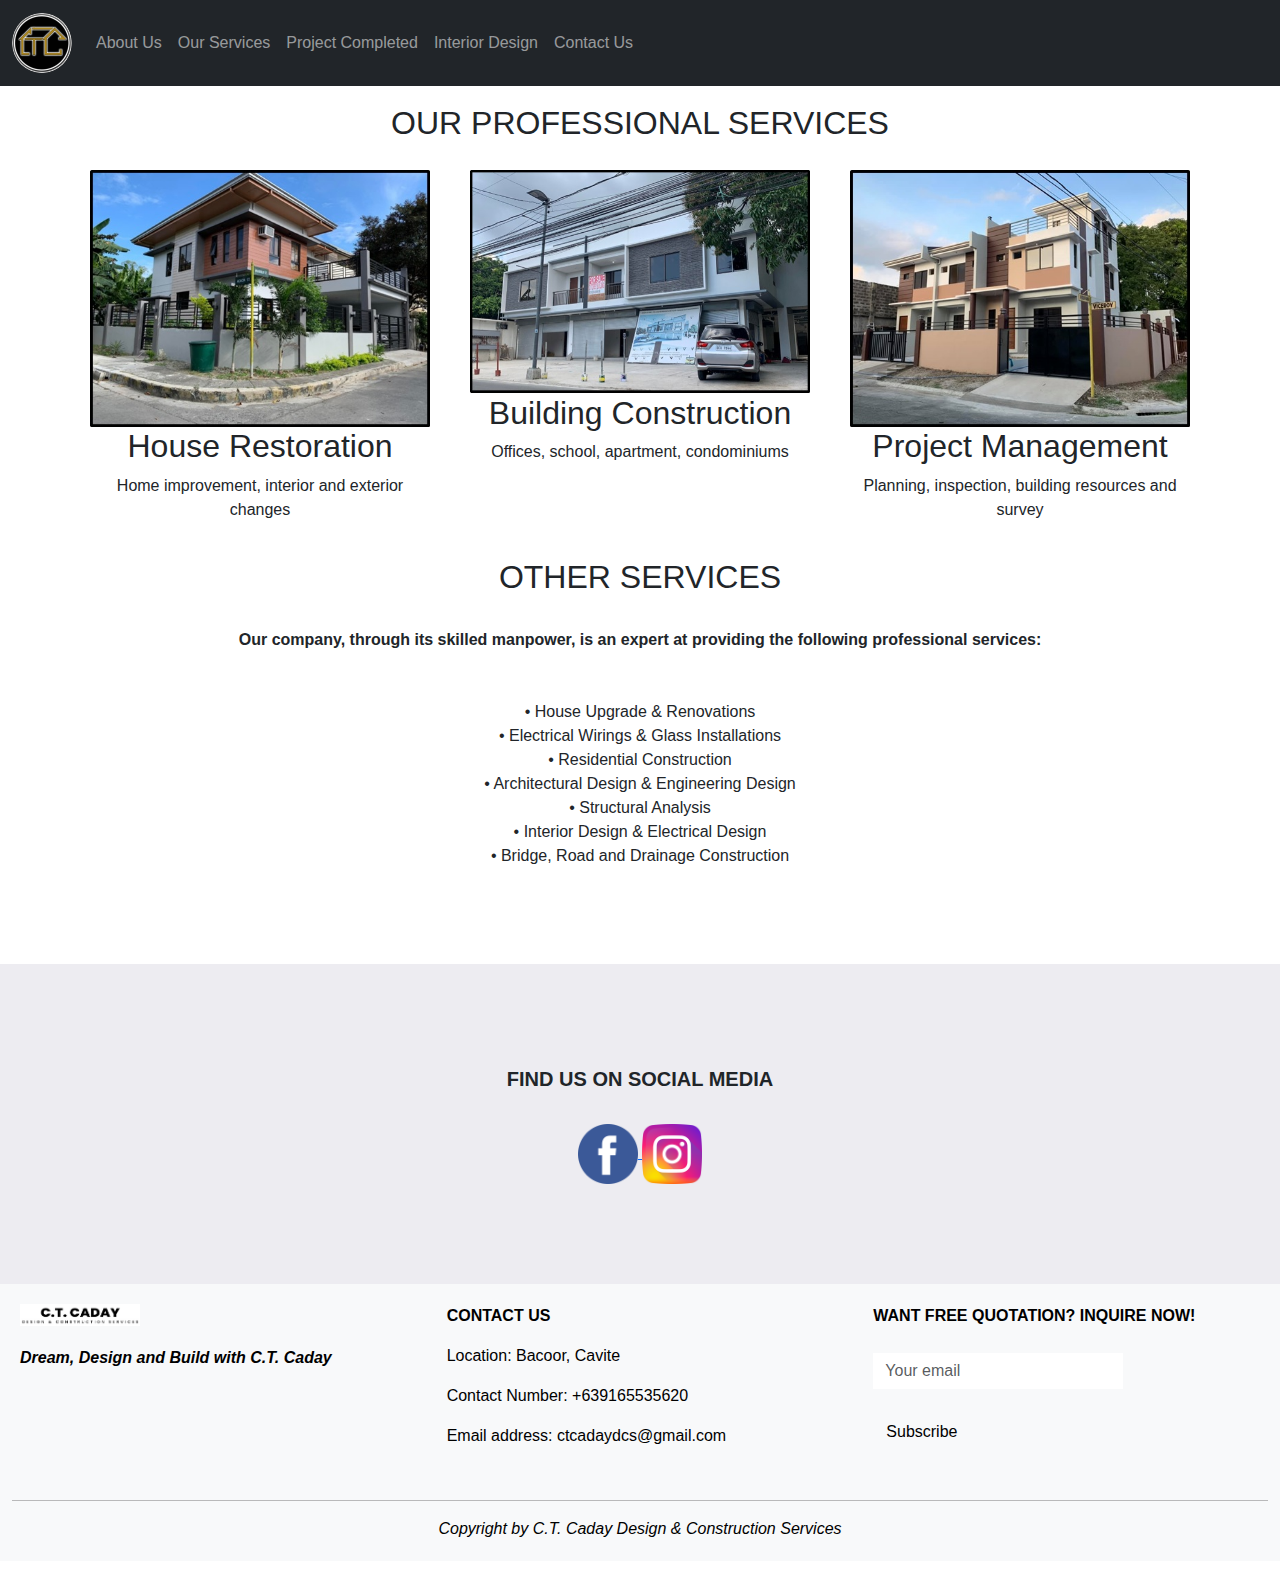
<file: services.html>
<!DOCTYPE html>
<html lang="en">

<head>
    <meta charset="UTF-8">
    <meta http-equiv="X-UA-Compatible" content="IE=edge">
    <meta name="viewport" content="width=device-width, initial-scale=1.0">
    <link href="https://cdn.jsdelivr.net/npm/bootstrap@5.2.3/dist/css/bootstrap.min.css" rel="stylesheet">
    <script src="https://cdn.jsdelivr.net/npm/bootstrap@5.2.3/dist/js/bootstrap.bundle.min.js"></script>
    <link rel="stylesheet" href="style.css">
    <link rel="stylesheet" href="https://stackpath.bootstrapcdn.com/font-awesome/4.7.0/css/font-awesome.min.css">
    <title>CTCaday Construction</title>
</head>

<body>
    <!---navbar start-->
    <br>
    <nav class="navbar navbar-expand-sm bg-dark navbar-dark fixed-top">
        <div class="container-fluid">
            <a class="navbar-brand" href="index.html"> <img src="ctlogo.jpg" alt="Logo" style="width:60px;"
                    class="rounded-pill"> </a>
            <button class="navbar-toggler" type="button" data-bs-toggle="collapse" data-bs-target="#collapsibleNavbar">
                <span class="navbar-toggler-icon"></span>
            </button>
            <div class="collapse navbar-collapse" id="collapsibleNavbar">
                <ul class="navbar-nav">
                    <li class="nav-item">
                        <a class="nav-link" href="index.html">About Us</a>
                    </li>
                    <li class="nav-item">
                        <a class="nav-link" href="services.html">Our Services</a>
                    </li>
                    <li class="nav-item">
                        <a class="nav-link" href="projects.html">Project Completed</a>
                    </li>
                    <li class="nav-item">
                        <a class="nav-link" href="interior.html">Interior Design</a>
                    </li>
                    <li class="nav-item">
                        <a class="nav-link" href="contact.html">Contact Us</a>
                    </li>
                </ul>
            </div>
        </div>
    </nav>



    <!---services-->
    <section id="services">
        <div class="container text-center">
            <h2 class="display-8">OUR PROFESSIONAL SERVICES </h2>
            <div class="row text-center">
                <div class="col-md-4 services">
                    <img class="img-fluid" src="project3.jpg" alt="doctor" width="1100" height="500">
                    <h2> House Restoration </h2>
                    <p>Home improvement, interior and exterior changes </p>
                </div>
                <div class="col-md-4 services">
                    <img class="img-fluid" src="project2.jpg" alt="food" width="1100" height="500">
                    <h2> Building Construction</h2>
                    <p>Offices, school, apartment, condominiums</p>
                </div>

                <div class="col-md-4 services">
                    <img class="img-fluid" src="project1.jpg" alt="donation" width="1100" height="100">
                    <h2> Project Management</h2>
                    <p>Planning, inspection, building resources and survey </p>
                </div>
            </div>
            <h2 class="display-8">OTHER SERVICES </h2><br>
            <p><b>Our company, through its skilled manpower, is an expert at
                    providing the following professional services:</b><br><br><br>
                • House Upgrade & Renovations<br>
                • Electrical Wirings & Glass Installations<br>
                • Residential Construction<br>
                • Architectural Design & Engineering Design<br>
                • Structural Analysis<br>
                • Interior Design & Electrical Design<br>
                • Bridge, Road and Drainage Construction<br>
            </p>

        </div>
    </section>


    <!---Social Media-->
    <section id="social-media">
        <div class="container text-center">
            <p>FIND US ON SOCIAL MEDIA</p>
            <div class="social-icons">
                <a href="https://www.facebook.com/ctcaday"> <img src="fblogo.png"> </a>
                <a href="https://www.instagram.com/ctcaday"> <img src="iglogo.png"> </a>
            </div>
        </div>
    </section>

    <!---Footer-->
    <section id="footer">

        <div class="container-fluid bg-light">
            <div class="row">
                <div class="col-md-4 footer-box">
                    <img src="ctname.jpg">
                    <p><i><b>Dream, Design and Build with C.T. Caday</b> </i></p>
                </div>
                <div class="col-md-4 footer-box">
                    <p><b>CONTACT US</b></p>
                    <p>Location: Bacoor, Cavite</p>
                    <p>Contact Number: +639165535620</p>
                    <p>Email address: ctcadaydcs@gmail.com</p>
                </div>
                <div class="col-md-4 footer-box">
                    <p><b>WANT FREE QUOTATION? INQUIRE NOW! </b></p>
                    <input type="email" class="form-control" placeholder="Your email">
                    <br> <button type="button" class="btn btn-light"> Subscribe</button>
                </div>
            </div>
            <hr>
            <p class="copyright"><i>Copyright by C.T. Caday Design & Construction Services</i> </p>
        </div>
    </section>
    </div>
    <br>
</body>

</html>
</file>
<file: style.css>
* {
    margin: 0;
    padding: 0;
}

body {
    font-family: sans-serif;
}



.fa-bars {
    color: rgb(35, 12, 138);
    font-size: 30px !important;
}

.navbar-toggler {
    outline: none !important;
}

#banner {

    color: black;
    padding-top: 5%;
}

.HTitle {
    font-size: 40px;
    font-weight: 600;
    margin-top: 100px;
}

.play-btn {
    width: 45px;
    margin: 20px;
}

#banner a {
    color: black;
    text-decoration: none;
}

.bottom-img {
    width: 100%;
}

#services {
    padding: 80px 0;
}

.service-img {
    width: 100px;
    margin-top: 20px;
}

.services {
    padding: 20px;
}

.services h4 {
    padding: 5px;
    margin-top: 25px;
    text-transform: uppercase;
}


#services .btn-primary {
    box-shadow: none;
    padding: 8px 25px;
    border: none;
    border-radius: 20px;
    background-image: linear-gradient(to right, orange);
}

#about-us {
    background: white;
    padding-bottom: 50px;
    padding-top: 50px;
}

.about-title {
    font-size: 40px;
    font-weight: 600;
    margin-top: 8%;
}

#about-us ul li {
    margin: 10px 0;
}

#about-us ul {
    margin-left: 20px;
}

#News {
    margin: 100px 0;
}

.News {
    border-left: 4px solid orange;
    margin-top: 50px;
    margin-bottom: 50px;
}

.News img {
    height: 60px;
    width: 60px;
    border-radius: 50%;
    margin: 0 10px;
}

.user-details {
    display: inline-block;
    font-size: 12px;
}

#social-media {
    background: rgb(237, 236, 241);
    padding: 100px 0;
}

#social-media p {
    font-size: 20px;
    font-weight: 600;
    margin-bottom: 30px;

}

.social-icons img {
    width: 60px;
    transition: 0.5s;

}

.social-icons a:hover img {
    transform: translateY(-10px);

}


#footer {
    background-image: linear-gradient(to right, #24085c, #140534);
    color: black;
}

.footer-img {
    width: 100%;

}

.footer-box {
    padding: 20px;

}

.footer-box img {

    width: 120px;
    margin-bottom: 20px;
}

.footer-box .fa {
    margin-right: 8px;
    font-size: 25px;
    height: 40px;
    text-align: center;
    padding-top: 7px;
    border-radius: 2px;
    background-image: linear-gradient(to right, #24085c, #140534);


}

.footer-box .form-control {
    box-shadow: none !important;
    border: none;
    border-radius: 0;
    margin-top: 25px;
    max-width: 250px;
}

.footer-box .btn-primary {
    box-shadow: none !important;
    border: none;
    border-radius: 0;
    margin-top: 30px;
    background-image: linear-gradient(to right, #24085c, #140534);


}

hr {
    background-color: blue;

}

.copyright {
    margin-bottom: 0;
    padding-bottom: 20px;
    text-align: center;


}
</file>
